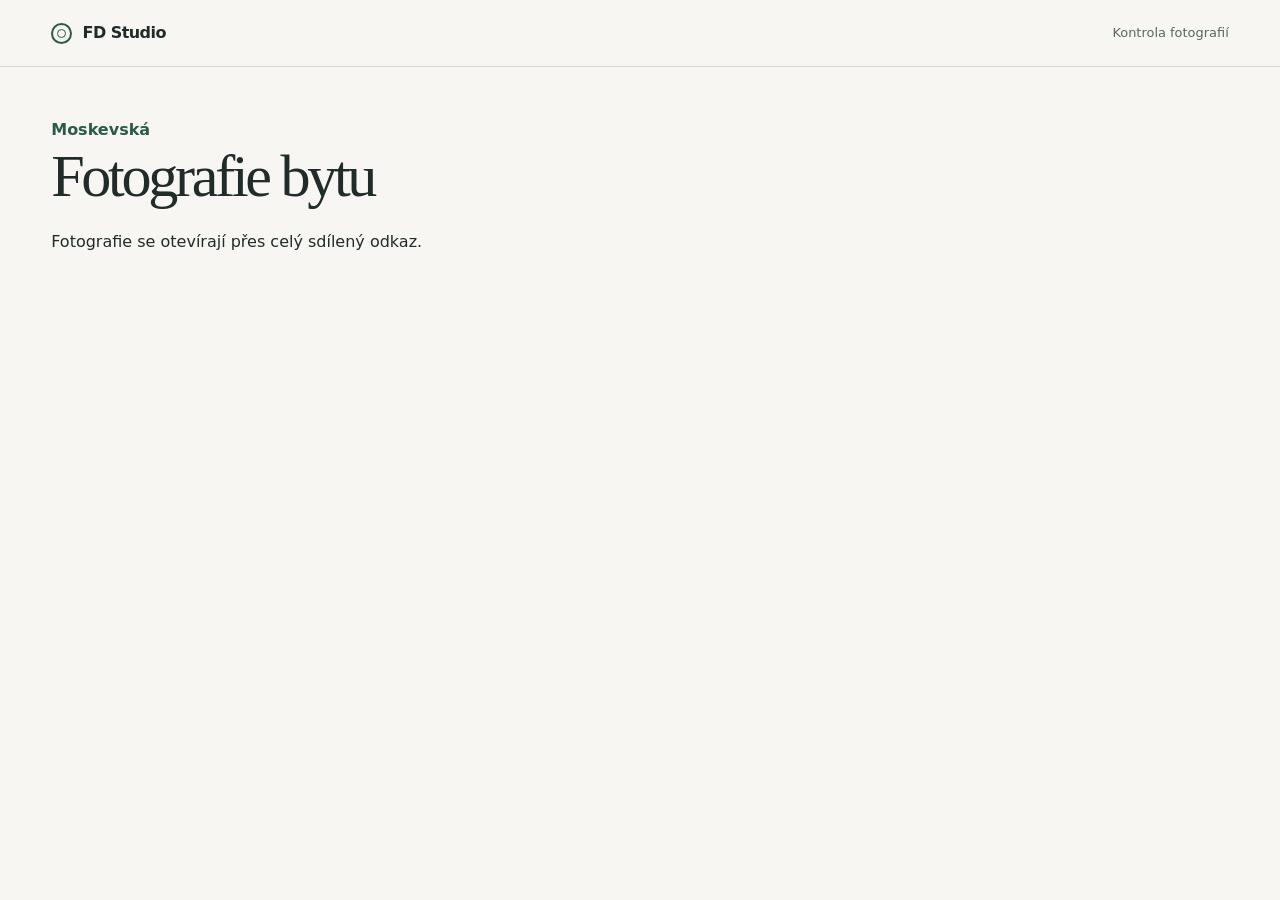
<file: index.html>
<!doctype html>
<html lang="cs">
<head>
  <meta charset="utf-8">
  <meta name="viewport" content="width=device-width,initial-scale=1">
  <meta name="robots" content="noindex,nofollow,noarchive">
  <meta name="referrer" content="no-referrer">
  <meta name="theme-color" content="#f7f6f2">
  <title>Moskevská · Fotografie bytu</title>
  <link rel="stylesheet" href="galerie.css?v=3">
  <script src="galerie.js?v=4" type="module"></script>
</head>
<body>
  <header class="mast"><div class="wrap mast-inner"><span class="studio"><i aria-hidden="true"></i> FD Studio</span><span>Kontrola fotografií</span></div></header>
  <main class="wrap">
    <div class="title-row"><div><p class="location">Moskevská</p><h1>Fotografie bytu</h1></div><p class="review-progress" id="progress" hidden></p></div>
    <p id="access" role="status">Načítám porovnání…</p>
    <nav class="gallery-nav" id="gallery-nav" aria-label="Fotografie" hidden>
      <div class="thumbnails" id="thumbnails"></div>
    </nav>
    <div class="layout" id="workspace" hidden>
      <section class="comparison" aria-label="Porovnání fotografie">
        <div class="photo-heading"><div><h2 id="photo-title"></h2><p id="photo-number"></p></div><div class="photo-arrows"><button type="button" id="previous" aria-label="Předchozí fotka">‹</button><button type="button" id="next" aria-label="Další fotka">›</button></div></div>
        <div class="figure" id="figure" aria-busy="false">
          <img id="after" alt="Předsíň po úklidu" draggable="false">
          <img id="before" alt="Předsíň před úklidem" draggable="false">
          <span class="tag left" id="leftTag">Před</span><span class="tag right" id="rightTag">Po</span>
          <div class="divider" id="divider" aria-hidden="true"><span class="handle"><i></i><i></i></span></div>
          <input type="range" id="split" min="0" max="100" value="50" aria-label="Podíl původní fotografie" aria-describedby="compare-help">
          <button type="button" id="pick" hidden aria-label="Vybrat bod na fotografii"></button>
          <div id="markers" class="markers" aria-hidden="true"></div>
        </div>
        <div class="caption"><p id="compare-help"></p><label id="version-box"><span id="version"></span><select id="versions" aria-label="Zobrazit verzi" hidden></select></label><a id="download" class="download" hidden>Stáhnout JPG <span aria-hidden="true">↓</span></a></div>
      </section>
      <aside>
        <h2>Schválení a připomínky</h2>
        <div class="approval"><button type="button" id="approve" class="approve" disabled><span id="approve-label">OK · Schválit fotku</span><span aria-hidden="true">✓</span></button><button type="button" id="unapprove" class="text-action" hidden>Zrušit schválení</button></div>
        <form id="form">
          <div class="point-row"><button class="text-action" type="button" id="point"><span aria-hidden="true">⌖</span> <span id="point-label">Přidat bod do fotky</span></button></div>
          <div id="point-drafts" class="point-drafts"></div>
          <label for="text">Připomínka k celé fotce</label>
          <textarea id="text" rows="3" maxlength="1600" placeholder="Pokud se úprava týká celého snímku…"></textarea>
          <button type="submit" class="primary" id="submit"><span id="submit-label">Odeslat připomínku</span><span aria-hidden="true">↗</span></button>
          <p class="feedback" id="notice" role="status" aria-live="polite"></p>
        </form>
        <div class="history"><h3>Historie této fotky</h3><div id="notes"><p>Načítám…</p></div><button type="button" class="text-action" id="retry" hidden>Načíst znovu</button></div>
      </aside>
    </div>
  </main>
</body></html>
</file>
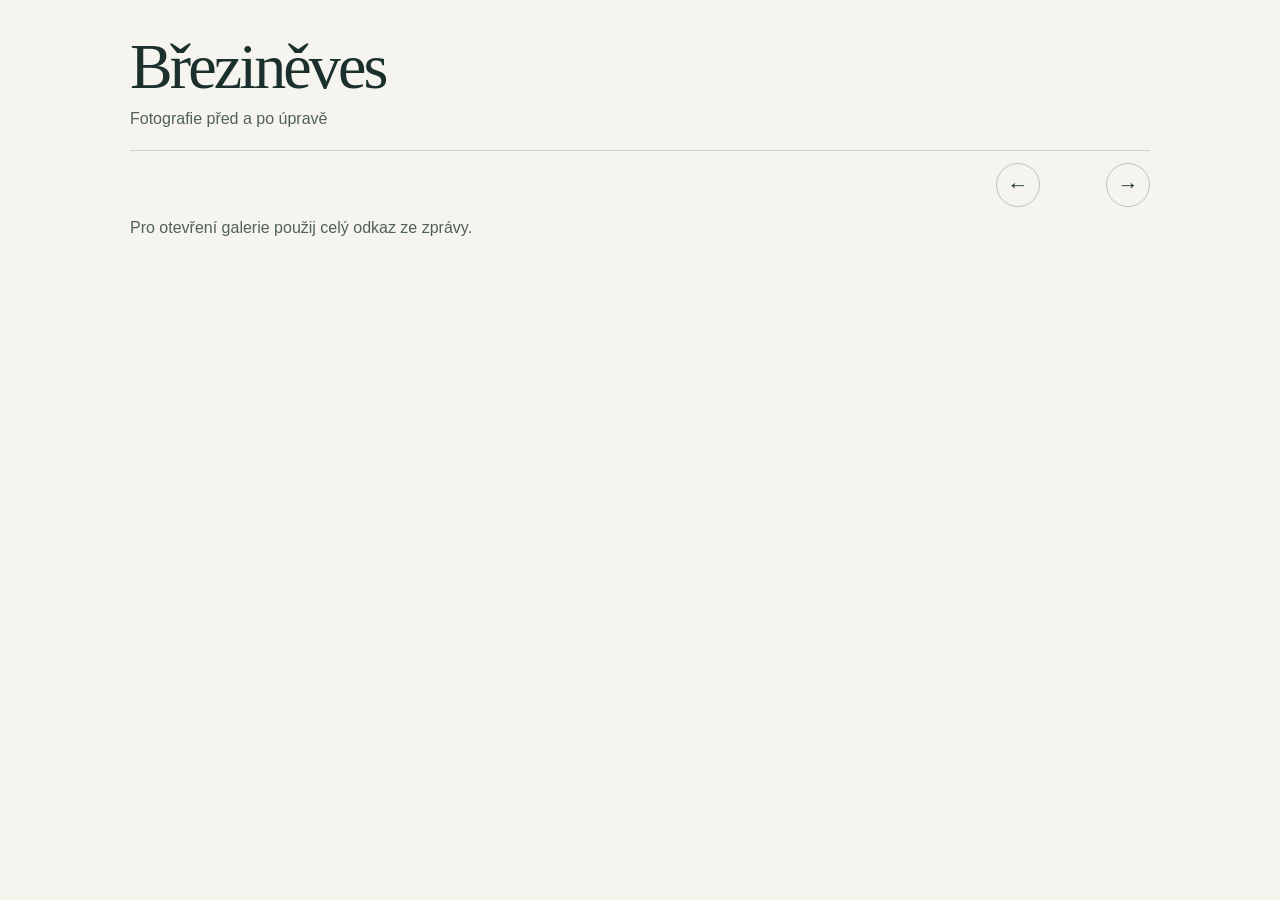
<file: brezineves/index.html>
<!doctype html><html lang="cs"><head><meta charset="utf-8"><meta name="viewport" content="width=device-width,initial-scale=1"><meta name="robots" content="noindex,nofollow"><meta name="theme-color" content="#f6f4ef"><title>Březiněves · Před a po</title><link rel="stylesheet" href="gallery.css"><script defer src="gallery.js"></script></head>
<body><main><header><h1>Březiněves</h1><p>Fotografie před a po úpravě</p></header>
<section aria-label="Porovnání fotografií"><div class="toolbar"><h2 id="label"></h2><nav><button id="prev" aria-label="Předchozí fotografie">←</button><span id="count"></span><button id="next" aria-label="Další fotografie">→</button></nav></div>
<div id="frame" hidden><img id="after" alt="Po úpravě"><img id="before" alt="Před úpravou"><span class="tag left">Před</span><span class="tag right">Po</span><span id="line"><span>‹ ›</span></span><input type="range" id="slider" aria-label="Porovnání před a po" min="0" max="100" value="50"></div>
<p id="status" role="status">Načítám fotografie…</p><p id="hint" hidden>Posuň dělicí čáru prstem a porovnej obě verze.</p></section>
<div id="groups"></div></main></body></html>
</file>
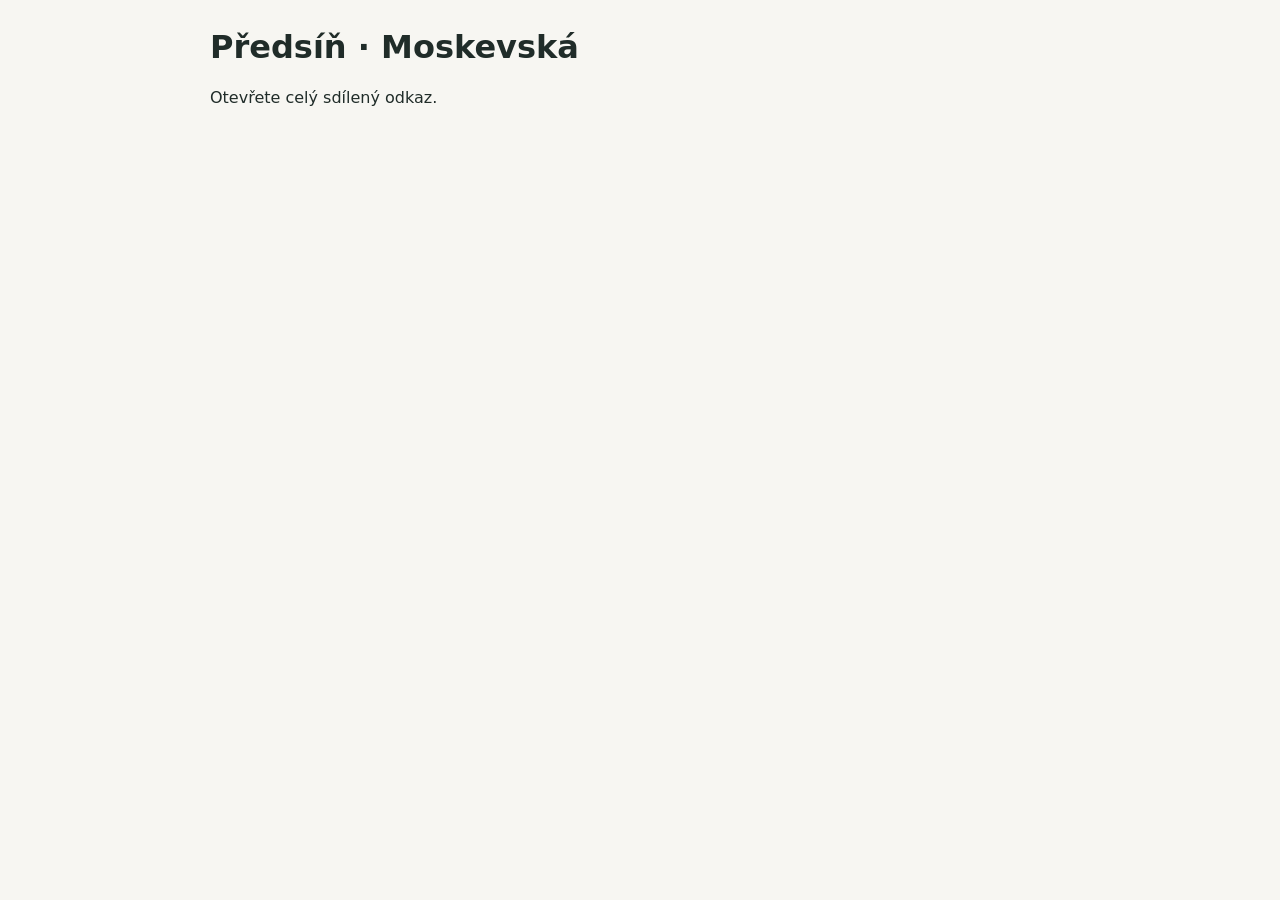
<file: predsin.html>
<!doctype html>
<html lang="cs">
<head>
  <meta charset="utf-8">
  <meta name="viewport" content="width=device-width, initial-scale=1">
  <meta name="robots" content="noindex,nofollow,noarchive">
  <meta name="referrer" content="no-referrer">
  <title>Moskevská · Předsíň</title>
  <link rel="stylesheet" href="galerie.css">
  <script type="module" src="predsin.js?v=2"></script>
  <style>
    main { width:min(860px, calc(100% - 32px)); margin:24px auto; display:grid; gap:16px; }
    h1, p { margin:0; }
    .primary { width:max-content; min-height:46px; gap:12px; text-decoration:none; }
    img { width:100%; height:auto; display:block; border-radius:6px; }
  </style>
</head>
<body>
  <main>
    <h1 id="title">Předsíň · Moskevská</h1>
    <p id="state" role="status">Načítám fotografii…</p>
    <a id="file" class="primary" hidden>Stáhnout JPG <span aria-hidden="true">↓</span></a>
    <img id="preview" alt="Upravená fotografie předsíně v Moskevské" hidden>
  </main>
</body>
</html>
</file>
<file: galerie.css>
:root{color-scheme:light;--ink:#202c29;--green:#285b49;--muted:#586862;--paper:#f7f6f2;--rule:#d4d9d1;--split:50%;font:16px/1.45 "Avenir Next","Inter",system-ui,sans-serif;color:var(--ink);background:var(--paper)}
*{box-sizing:border-box}body{margin:0}.wrap{width:min(1510px,calc(100% - clamp(36px,8vw,140px)));margin-inline:auto}
.mast{border-bottom:1px solid var(--rule)}.mast-inner{min-height:66px;display:flex;align-items:center;justify-content:space-between;font-size:.81rem;color:var(--muted)}
.studio{display:inline-flex;align-items:center;gap:.65rem;color:var(--ink);font-weight:730;font-size:1rem;letter-spacing:-.035em}.studio i{display:block;width:21px;height:21px;border:2px solid var(--green);border-radius:50%;position:relative}.studio i:before{content:"";position:absolute;inset:4px;border:1.5px solid var(--green);border-radius:50%}
.title-row{display:flex;justify-content:space-between;align-items:flex-end;gap:20px;margin:clamp(28px,4vw,54px) 0 22px}.location{margin:0 0 3px;color:var(--green);font-weight:650}.title-row h1{font:normal clamp(2.65rem,4.7vw,4.6rem)/1.05 "Iowan Old Style","Baskerville",Georgia,serif;letter-spacing:-.055em;margin:0}.download{color:var(--ink);font-size:.86rem;text-decoration:none;border-bottom:1px solid #87958b;padding:6px 0;white-space:nowrap}.download span{padding-left:6px}
.layout{display:grid;grid-template-columns:minmax(0,1fr) minmax(265px,315px);gap:clamp(24px,3.3vw,54px);align-items:start}.figure{position:relative;aspect-ratio:2560 / 1705;background:#dadbd4;isolation:isolate;border-radius:6px;overflow:hidden}.figure img{position:absolute;inset:0;display:block;width:100%;height:100%;object-fit:contain;user-select:none}.figure #before{clip-path:inset(0 calc(100% - var(--split)) 0 0)}.divider{pointer-events:none;position:absolute;inset:0 auto 0 var(--split);width:2px;transform:translateX(-50%);background:#fff;box-shadow:0 0 3px #0007}.handle{display:flex;align-items:center;justify-content:center;gap:7px;width:44px;height:44px;border-radius:50%;position:absolute;top:50%;left:50%;transform:translate(-50%,-50%);background:#fffffff2;box-shadow:0 2px 12px #0003}.handle i{border-right:2px solid var(--ink);border-top:2px solid var(--ink);width:7px;height:7px;transform:rotate(45deg)}.handle i:first-child{transform:rotate(-135deg)}
#split,#pick{position:absolute;inset:0;width:100%;height:100%;margin:0;border:0;padding:0;background:transparent;touch-action:pan-y}#split{opacity:0;cursor:ew-resize}#pick{cursor:crosshair}#figure:focus-within{outline:3px solid #387b64;outline-offset:3px}.tag{pointer-events:none;position:absolute;top:12px;padding:4px 12px;border-radius:20px;background:#17271fe0;color:white;font-weight:650;font-size:.8rem}.left{left:12px}.right{right:12px}.marker{position:absolute;transform:translate(-50%,-50%);width:23px;height:23px;border-radius:50%;border:2px solid white;background:#ce673e;box-shadow:0 1px 4px #000a;pointer-events:none}.marker:after{content:"";position:absolute;inset:7px;border-radius:50%;background:white}
.caption{display:flex;justify-content:space-between;align-items:baseline;gap:10px;color:var(--muted);font-size:.81rem;padding:10px 0 18px}.caption p{margin:0}.caption label{white-space:nowrap}select{color:var(--green);background:transparent;border:1px solid var(--rule);border-radius:4px;padding:5px}
aside{border-top:2px solid var(--green);padding-top:16px}h2{font-size:1.37rem;letter-spacing:-.025em;line-height:1.15;margin:0 0 22px}form label,h3{display:block;font-size:.87rem;font-weight:650;margin:0 0 8px}textarea{display:block;resize:vertical;width:100%;min-height:108px;padding:11px 13px;font:inherit;font-size:.93rem;color:var(--ink);border:1px solid #adb9b0;border-radius:5px;background:#fff}textarea::placeholder{color:#78847c}button{font:inherit;cursor:pointer}button:focus-visible,a:focus-visible,textarea:focus-visible,select:focus-visible{outline:3px solid #39795d;outline-offset:3px}
.point-row{display:flex;align-items:center;justify-content:space-between;gap:8px;min-height:45px}.text-action,.remove{border:0;padding:6px 0;background:transparent;color:var(--green);font-size:.83rem;font-weight:600}.text-action span[aria-hidden]{font-size:1.1rem;vertical-align:-1px}.remove{text-decoration:underline}.primary{display:flex;align-items:center;justify-content:space-between;background:var(--green);color:white;width:100%;font-size:.91rem;font-weight:650;border:0;border-radius:5px;padding:12px 16px}.primary:hover{background:#1e4839}.primary:disabled{opacity:.65}.feedback{font-size:.86rem;color:var(--green);margin:8px 0 0}.feedback:empty{display:none}.feedback.error{color:#942d25}.history{border-top:1px solid var(--rule);margin-top:25px;padding-top:18px}.history h3{margin:0 0 10px}.history p{font-size:.86rem;color:var(--muted);margin:0}.note{border-bottom:1px solid var(--rule);padding:10px 0}.note p{color:var(--ink);white-space:pre-wrap;overflow-wrap:anywhere}.note small{display:block;color:var(--muted);margin-top:5px}.note .answer{margin-top:5px;color:var(--green)}
[hidden]{display:none!important}main{padding-bottom:32px}
@media(max-width:860px){.layout{grid-template-columns:1fr;gap:6px}.mast-inner{min-height:52px}.title-row{margin-top:23px}.history{margin-top:20px}aside{padding-top:15px}.point-row{min-height:45px}}
@media(max-width:450px){.download{font-size:.74rem}.handle{width:38px;height:38px}.caption{font-size:.72rem}.tag{top:8px}.left{left:8px}.right{right:8px}.title-row{gap:8px;margin-bottom:16px}}
.review-progress{margin:0 0 5px;color:var(--green);font-size:.87rem;font-weight:650;white-space:nowrap}
.gallery-nav{border-block:1px solid var(--rule);margin-bottom:18px}
.thumbnails{display:flex;gap:8px;overflow-x:auto;scrollbar-width:thin;padding:12px 3px;scroll-padding-inline:6px}
.thumb{flex:0 0 clamp(77px,8vw,106px);padding:3px;background:none;border:1px solid transparent;border-radius:5px;text-align:left;color:var(--muted);position:relative;min-width:0}
.thumb img{display:block;width:100%;aspect-ratio:3/2;object-fit:cover;background:#e0e4de;border-radius:3px}
.thumb span{display:block;font-size:.69rem;line-height:1.15;padding:5px 2px 1px;overflow:hidden;text-overflow:ellipsis;white-space:nowrap}
.thumb .approved-mark{position:absolute;right:7px;top:7px;border-radius:4px;background:#235843;color:#fff;font-size:.67rem;padding:3px 5px;font-weight:700}
.thumb[aria-current=true]{border-color:var(--green);background:#e7eee7;color:var(--ink);font-weight:650}
.thumb:focus-visible{outline-offset:-2px}
.photo-heading{display:flex;justify-content:space-between;align-items:flex-end;gap:10px;margin-bottom:10px}
.photo-heading h2{margin:0 0 3px}.photo-heading p{margin:0;color:var(--muted);font-size:.77rem}
.photo-arrows{display:flex;gap:5px}.photo-arrows button{background:transparent;color:var(--green);border:1px solid var(--rule);border-radius:4px;font-size:1.35rem;line-height:1;width:37px;height:33px}.photo-arrows button:disabled{opacity:.4}
.figure[aria-busy=true]{opacity:.75}.caption .download{margin-left:auto;font-size:inherit;padding:2px 0}
.approval{margin-bottom:20px}.approve{display:flex;align-items:center;justify-content:space-between;gap:8px;width:100%;border:1px solid var(--green);border-radius:5px;padding:10px 14px;background:#e7eee7;color:#214d3e;font-weight:700;font-size:.91rem}.approve:not(:disabled):hover{background:#d9e8dd}.approve[aria-pressed=true]{background:#285b49;color:#fff}
.approval .text-action{margin-top:3px}.approval .text-action:disabled{opacity:.6}.note .approved{color:var(--green);font-weight:700}
@media(max-width:450px){.title-row{align-items:flex-start;flex-direction:column;gap:5px}.review-progress{margin:0}.gallery-nav{margin-bottom:13px}.thumbnails{padding-block:8px}.caption{flex-wrap:wrap}}
.point-row{min-height:34px;margin:0 0 9px}.point-row button{padding:7px 10px;border:1px solid var(--rule);border-radius:5px;background:white}.point-row button[aria-pressed=true]{border-color:var(--green);background:#e7eee7}
.point-drafts:not(:empty){display:grid;gap:9px;margin:0 0 16px}.point-draft{padding:9px 10px 10px;border:1px solid var(--rule);background:#f1f2ec;border-radius:5px}.point-draft header{display:flex;align-items:center;justify-content:space-between;gap:8px;margin-bottom:5px}.point-draft label{margin:0;display:flex;align-items:center;gap:7px}.point-draft textarea{min-height:62px;font-size:.86rem;padding:7px 8px}.point-draft .remove{padding:3px 0;font-size:.75rem}
.point-badge{display:inline-grid;place-items:center;min-width:23px;height:23px;padding:0 4px;border-radius:50%;background:#a64528;color:#fff;font-size:.73rem;font-weight:720}
#form>.primary{margin-top:12px}.markers{position:absolute;inset:0;pointer-events:none}.marker{display:grid;place-items:center;min-width:25px;width:auto;height:25px;padding:0 4px;color:white;font-size:.75rem;font-weight:730;background:#a64528}.marker:after{content:none}.marker.saved{background:#285b49}.marker.selected{z-index:1;box-shadow:0 0 0 3px #161f18c7,0 2px 5px #0008}
</file>
<file: brezineves/gallery.css>
*{box-sizing:border-box}body{margin:0;background:#f6f4ef;color:#1b302c;font-family:Inter,-apple-system,BlinkMacSystemFont,"Segoe UI",sans-serif}main{max-width:1060px;margin:auto;padding:30px 20px 55px}header{border-bottom:1px solid #cdd0c6;padding-bottom:16px}h1{font-family:Georgia,serif;font-weight:500;font-size:clamp(38px,6vw,64px);margin:0;letter-spacing:-.045em}header p,#hint,#status{margin:6px 0;color:#50615b}.toolbar,nav{display:flex;align-items:center;gap:12px}.toolbar{justify-content:space-between;margin:12px 0}h2{font-size:19px;margin:0}button{cursor:pointer;color:inherit;font:inherit}nav button{border:1px solid #bcc5bc;background:transparent;border-radius:50%;width:44px;height:44px;font-size:21px}nav button:disabled{opacity:.32}#count{font-size:13px;min-width:42px;text-align:center;font-variant-numeric:tabular-nums}#frame{--pos:50%;position:relative;isolation:isolate;overflow:hidden;border-radius:5px;background:#d8d8cf;max-width:100%;margin:auto}#frame img{width:100%;display:block}#before{position:absolute;inset:0;clip-path:inset(0 calc(100% - var(--pos)) 0 0)}.tag{position:absolute;top:10px;padding:4px 9px;background:#152723cf;color:white;border-radius:3px;font-size:13px}.left{left:10px}.right{right:10px}#line{position:absolute;inset:0 auto 0 var(--pos);width:2px;transform:translateX(-50%);background:white;box-shadow:0 0 3px #000a}#line span{position:absolute;top:50%;transform:translate(-50%,-50%);background:#fff;color:#22352e;border-radius:24px;line-height:36px;width:36px;text-align:center;font-size:23px;box-shadow:0 1px 6px #0005}#slider{position:absolute;inset:0;width:100%;height:100%;margin:0;opacity:0;touch-action:pan-y;cursor:ew-resize}#frame:focus-within{outline:3px solid #247b69;outline-offset:3px}#hint{font-size:14px;margin:10px 0 22px}.grid{display:grid;grid-template-columns:repeat(auto-fill,minmax(122px,1fr));gap:9px}.tile{border:1px solid #cfd3ca;background:#fff;padding:0;text-align:left;border-radius:4px;overflow:hidden}.tile img{display:block;width:100%;aspect-ratio:3/2;object-fit:cover;background:#dedfd6}.tile span{display:block;padding:6px 8px;font-size:13px}.tile[aria-current=true]{outline:2px solid #246753;outline-offset:1px}#groups h2{margin:23px 0 12px}button:focus-visible{outline:3px solid #247b69}@media(max-width:600px){main{padding:15px 10px 32px}.grid{grid-template-columns:repeat(3,minmax(0,1fr));gap:6px}.toolbar{margin:8px 0}header{padding-bottom:10px}nav{gap:7px}}
</file>
